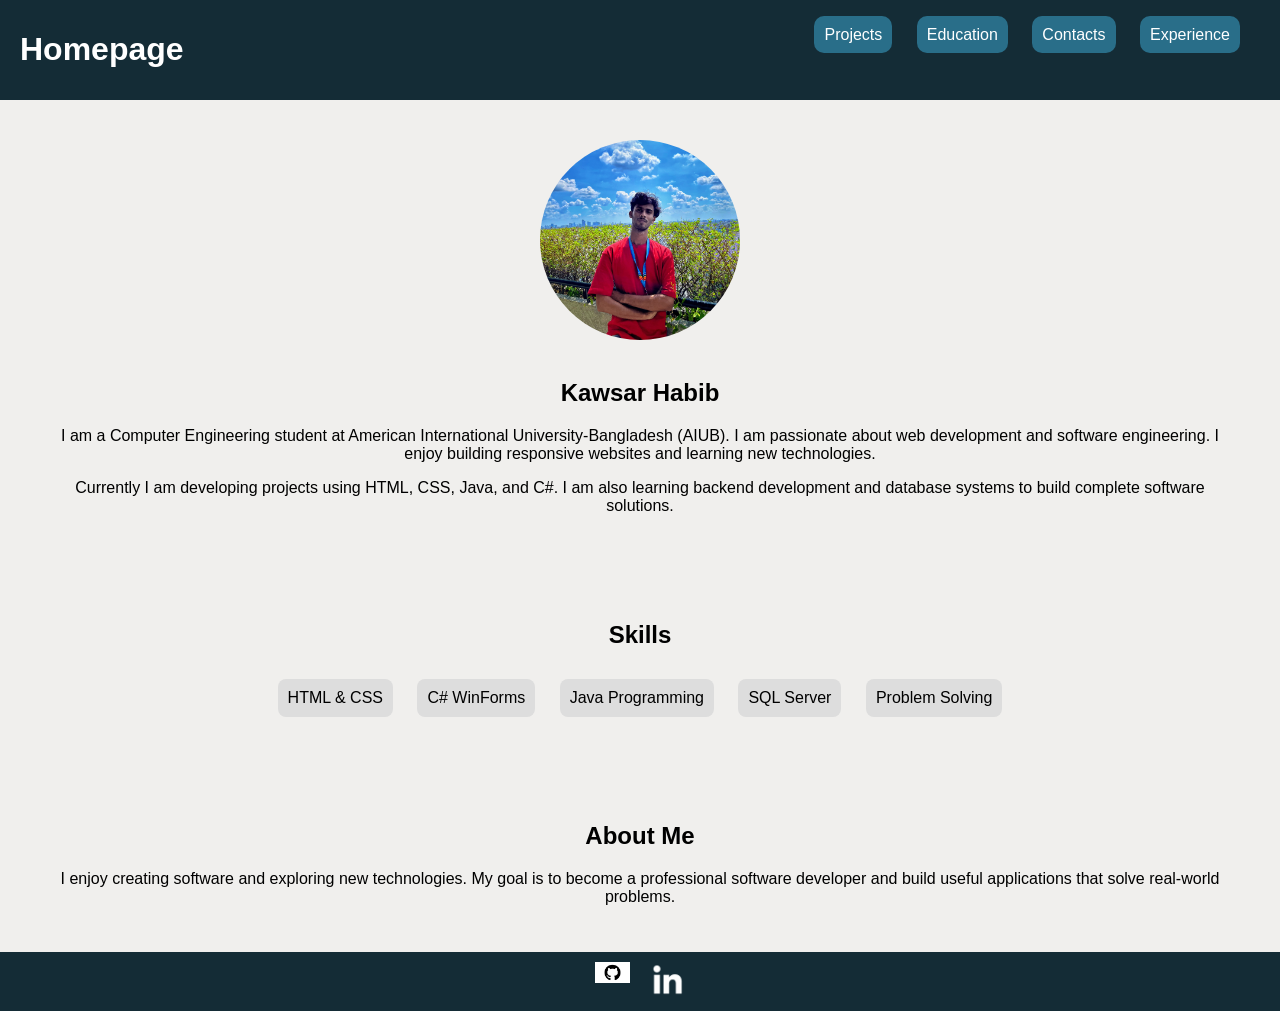
<file: portfolio/index.html>
<!DOCTYPE html>
<html lang="en">
<head>
    <meta charset="UTF-8">
    <meta name="viewport" content="width=device-width, initial-scale=1.0">
    <title>Koushick's Portfolio</title>
    <link rel="stylesheet" href="css/style.css">
</head>

<body>

<header>
    <h1>Homepage</h1>
    <nav>
        <ul>
            <li><a class="link" href="html/project.html">Projects</a></li>
            <li><a class="link" href="html/education.html">Education</a></li>
            <li><a class="link" href="html/contacts.html">Contacts</a></li>
            <li><a class="link" href="html/experience.html">Experience</a></li>
        </ul>
    </nav>
</header>

<main>

<section class="intro">
    <img class="photo" src="/images/koushick.jpg" alt="Koushick Photo">

    <h2>Kawsar Habib</h2>

    <p class="first">
        I am a Computer Engineering student at American International University-Bangladesh (AIUB).
        I am passionate about web development and software engineering. I enjoy building
        responsive websites and learning new technologies.
    </p>

    <p class="second">
        Currently I am developing projects using HTML, CSS, Java, and C#. I am also learning
        backend development and database systems to build complete software solutions.
    </p>
</section>

<section class="skills">
    <h2>Skills</h2>

    <ul>
        <li>HTML & CSS</li>
        <li>C# WinForms</li>
        <li>Java Programming</li>
        <li>SQL Server</li>
        <li>Problem Solving</li>
    </ul>
</section>

<section class="about">
    <h2>About Me</h2>

    <p>
        I enjoy creating software and exploring new technologies. My goal is to become a
        professional software developer and build useful applications that solve real-world problems.
    </p>
</section>

</main>

<footer>
    <div class="foot">
        <a href="https://github.com/kawsarHabib12" target="_blank">
            <img src="/images/github.png" alt="GitHub">
        </a>

        <a href="#" target="_blank">
            <img src="/images/linkedin.png" alt="LinkedIn">
        </a>
    </div>
</footer>

</body>
</html>
</file>
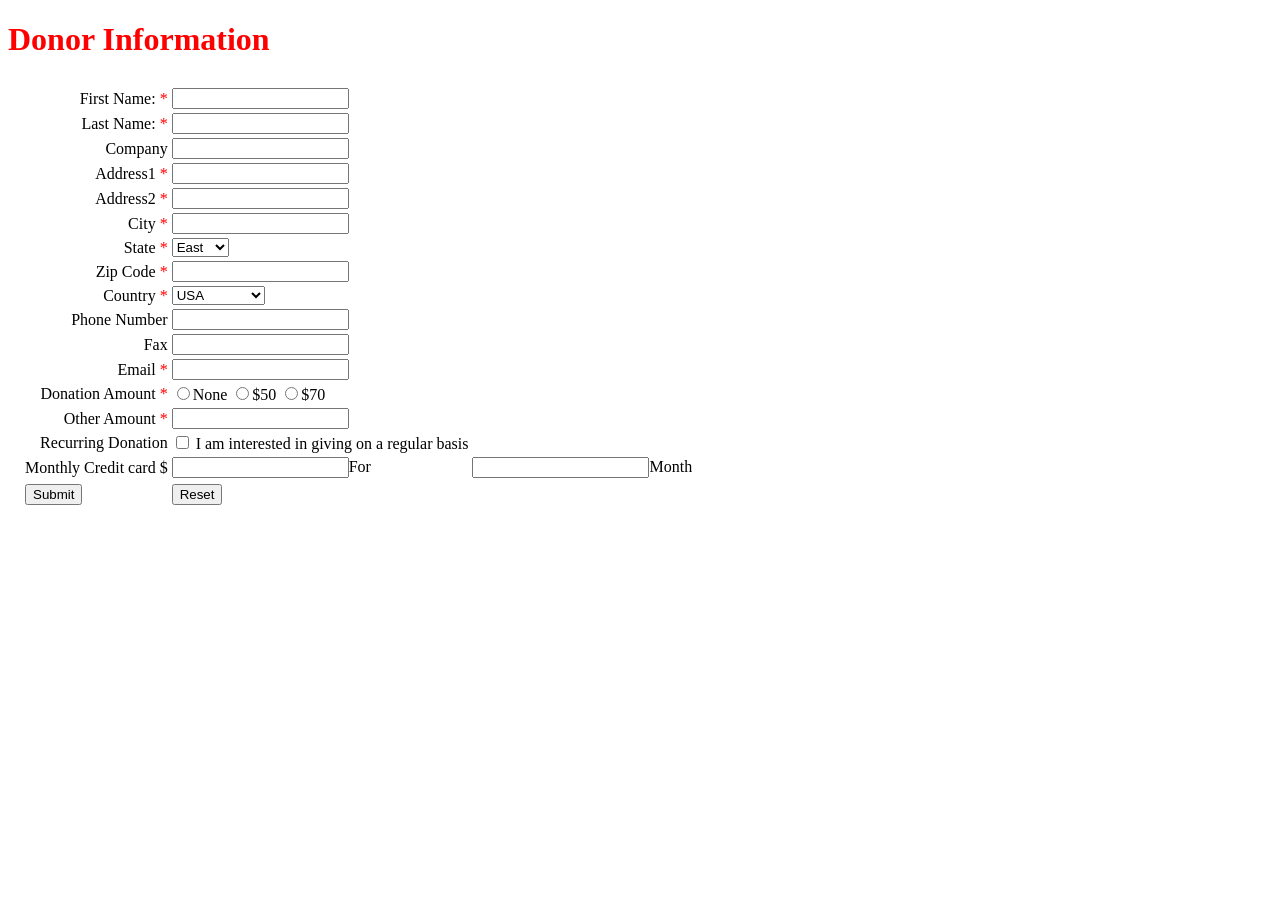
<file: Assesment/from.html>
<!DOCTYPE html>
<html lang="en">
<head>
    <meta charset="UTF-8">
    <meta name="viewport" content="width=device-width, initial-scale=1.0">
    <title>Donor Information </title>
    <link rel="stylesheet" href="form.css">
</head>
<body>
    <header>
    <h1 class="h1">Donor Information</h1>
    </header>
    <form method="post">
            <fieldset>
           
 
                <table>
 
                    <tr>
                        <td class="align"><label for="fname">First Name: <span>*</span></label></td>
                        <td><input type="text" id="fname"  fname="fname" required>
                        </td>
                    </tr>
 
                    <tr>
                        <td class="align"><label for="lname">Last Name: <span>*</span></label></td>
                        <td><input type="text" id="name" lname="lname" required>
                        </td>
                    </tr>
 
                    <tr>
                        <td class="align"><label for="company">Company</label></td>
                        <td><input type="text" id="company" required></td>
                        </tr>
                <tr>
                    <td class="align"><label for="address">Address1 <span>*</span></label></td>
                    <td><input type="text" id="address" required></td>
                </tr>
                <tr>
                    <td class="align"><label for="address">Address2 <span>*</span></label></td>
                    <td><input type="text" id="address"></td>
                </tr>
                <tr>
                    <td class="align"><label for="city"> City <span>*</span></label></td>
                    <td><input type="text" id="city" required></td>

                </tr>
                <tr>
                    <td class="align"><label for="state">State <span>*</span></label></td>
                    <td>
                        <select name="state" id="state">
                            <option value="East">East</option>
                            <option value="West">West</option>
                            <option value="">South</option>
                            <option value="">North</option>

                        </select>
                      
                    </td>
                    <tr>
                    <td class="align"><label for="zip">Zip Code <span>*</span></label></td>
                    <td><input type="text" id="zip" required></td>
                    </tr>
                </tr>
                <tr>
                    <td class="align"><label for="country">Country <span>*</span></label></td>
                    <td>
                        <select name="country" id="country">
                            <option value="usa">USA</option>
                            <option value="canada">Canada</option>
                            <option value="uk">UK</option>
                            <option value="australia">Australia</option>
                            <option value="bangladesh">Bangladesh</option>

                        </select>
                    </td>

                </tr>
                <tr>
                    <td class="align"><label for="phone">Phone Number</label></td>
                    <td><input type="text" id="phone"></td>
                </tr>
                <tr>
                    <td class="align"><label for="fax">Fax</label></td>
                    <td><input type="text" id="fax"></td>
                </tr>
                <tr>
                    <td class="align"><label for="email">Email <span>*</span></label></td>
                    <td><input type="email" id="email" name="email" required></td>
                </tr>
            <tr>
                        <td class="align"><label>Donation Amount <span>*</span></label></td>
                       
                        <td>
                            <input type="radio" name="reason" value="projects" required>None
                            <input type="radio" name="reason" value="thesis">$50
                            <input type="radio" name="reason" value="job">$70
                        </td>
                    </tr>
            
            </tr>

            <tr>
                <td class="align"><label for="other amount">Other Amount <span>*</span></label></td>
                <td><input type="text" id="other amount" ></td>
            </tr>
            <tr>
                <td class="align"><label for="recurring donation">Recurring Donation</label></td>
                <td><input type="checkbox" id="recurring donation"> I am interested in giving on  a regular basis</td>
            </tr>
            <tr>
                <td><label for="card">Monthly Credit card $</label>
 
                </td> 
                <td><input type="text" id="card">For</td>
                <td><input type="text" id="card">Month</td>
            </tr>
            <tr>
                <tr>
                        <td><input type="submit" vlaue="Register"></td>
                        <td><input type="reset"></td>
                    </tr>
            </tr>

            </table>





</body>
</html>
</file>
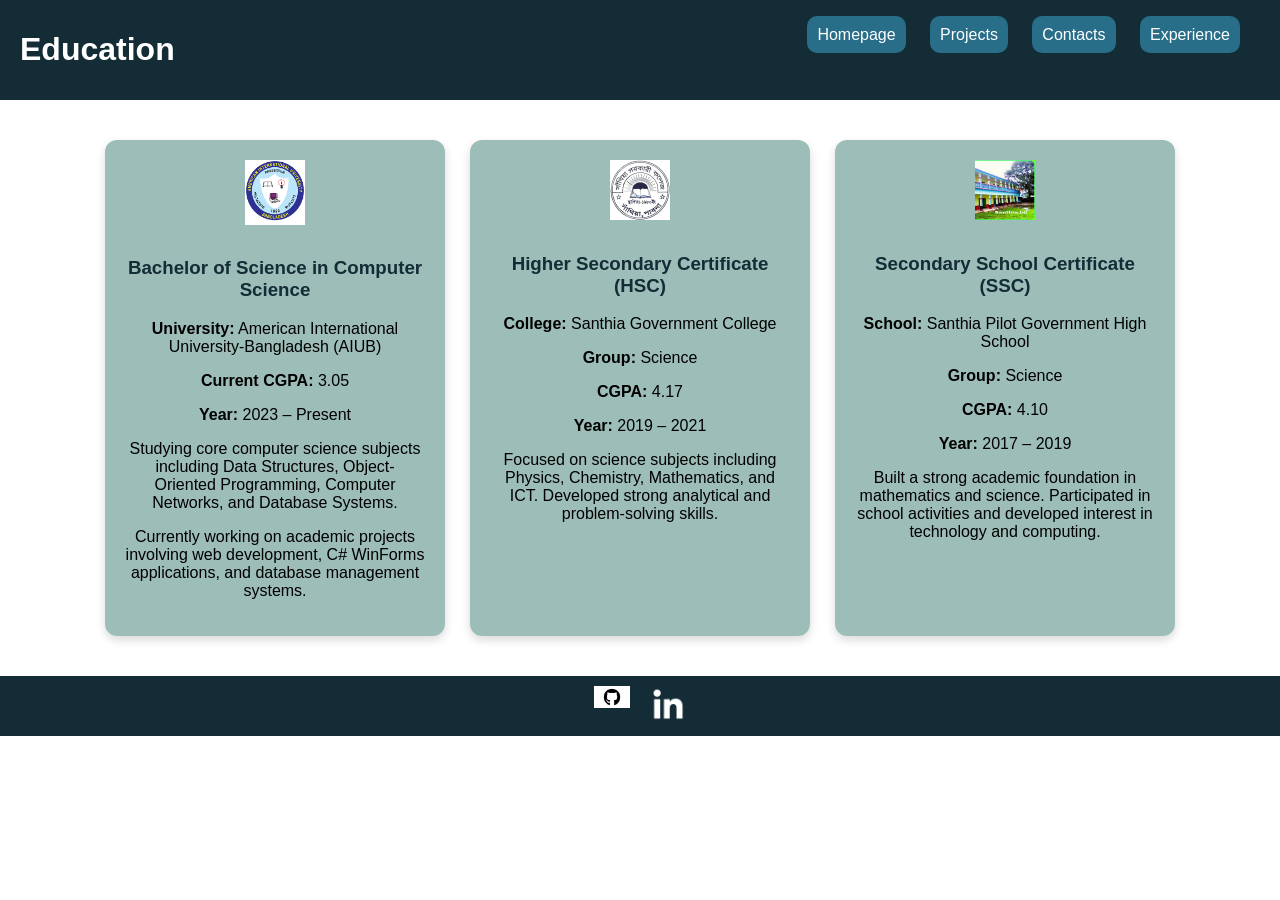
<file: portfolio/html/education.html>
<!DOCTYPE html>
<html lang="en">

<head>
    <meta charset="utf-8">
    <title>Koushick's Portfolio</title>
    <link rel="stylesheet" href="../css/education.css">
</head>

<body>

<header>
    <h1>Education</h1>

    <nav>
        <ul>
            <li><a class="link" href="../index.html">Homepage</a></li>
            <li><a class="link" href="project.html">Projects</a></li>
            <li><a class="link" href="contacts.html">Contacts</a></li>
            <li><a class="link" href="experience.html">Experience</a></li>
        </ul>
    </nav>
</header>

<main class="education-container">

<section class="edu">
    <img  src="/images/aiub.png" alt="University Icon">

    <h3>Bachelor of Science in Computer Science</h3>

    <p><strong>University:</strong> American International University-Bangladesh (AIUB)</p>

    <p><strong>Current CGPA:</strong> 3.05</p>

    <p><strong>Year:</strong> 2023 – Present</p>

    <p>
        Studying core computer science subjects including Data Structures,
        Object-Oriented Programming, Computer Networks, and Database Systems.
    </p>

    <p>
        Currently working on academic projects involving web development,
        C# WinForms applications, and database management systems.
    </p>
</section>


<section class="edu">
    <img  src="/images/collage.jpg" alt="College Icon">

    <h3>Higher Secondary Certificate (HSC)</h3>

    <p><strong>College:</strong> Santhia Government College</p>

    <p><strong>Group:</strong> Science</p>

    <p><strong>CGPA:</strong> 4.17</p>

    <p><strong>Year:</strong> 2019 – 2021</p>

    <p>
        Focused on science subjects including Physics, Chemistry,
        Mathematics, and ICT. Developed strong analytical and
        problem-solving skills.
    </p>
</section>


<section class="edu">
    <img  src="/images/school.jpg" alt="School Icon">

    <h3>Secondary School Certificate (SSC)</h3>

    <p><strong>School:</strong> Santhia Pilot Government High School</p>

    <p><strong>Group:</strong> Science</p>

    <p><strong>CGPA:</strong> 4.10</p>

    <p><strong>Year:</strong> 2017 – 2019</p>

    <p>
        Built a strong academic foundation in mathematics and science.
        Participated in school activities and developed interest in
        technology and computing.
    </p>
</section>

</main>

<footer>
    <div class="foot">
        <a href="https://github.com/kawsarHabib12" target="_blank">
            <img src="/images/github.png" alt="GitHub">
        </a>

        <a href="#" target="_blank">
            <img src="/images/linkedin.png" alt="LinkedIn">
        </a>
    </div>
</footer>

</body>
</html>
</file>
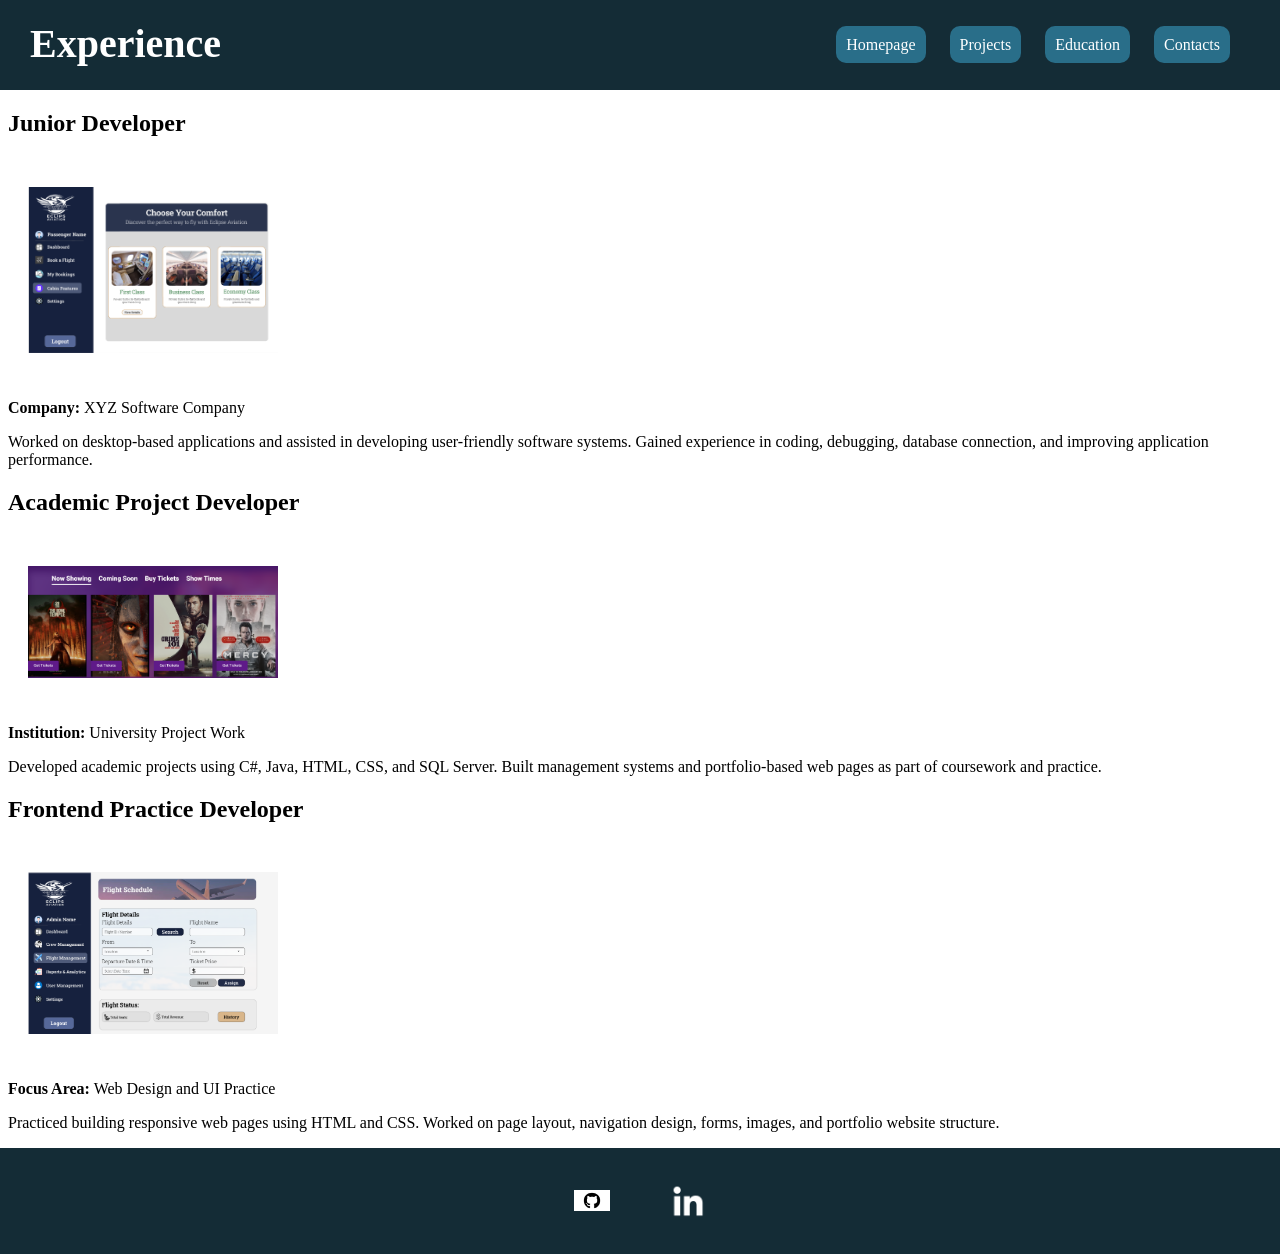
<file: portfolio/html/experience.html>
<!DOCTYPE html>
<html lang="en">
<head>
    <meta charset="UTF-8">
    <meta name="viewport" content="width=device-width, initial-scale=1.0">
    <title>Portfolio | Experience</title>
    <link rel="stylesheet" href="../css/experience.css">
</head>
<body>

    <header>
        <h1>Experience</h1>
        <nav>
            <ul>
                <li><a class="link" href="../index.html">Homepage</a></li>
                <li><a class="link" href="project.html">Projects</a></li>
                <li><a class="link" href="education.html">Education</a></li>
                <li><a class="link" href="contacts.html">Contacts</a></li>
            </ul>
        </nav>
    </header>

    <main>

        <section>
            <h2>Junior Developer</h2>
            <img class="photo" src="/images/j-project.png" alt="Junior Developer Work" width="250">
            <p><strong>Company:</strong> XYZ Software Company</p>
            <p>
                Worked on desktop-based applications and assisted in developing user-friendly software systems.
                Gained experience in coding, debugging, database connection, and improving application performance.
            </p>
        </section>

        <section>
            <h2>Academic Project Developer</h2>
            <img class="photo" src="/images/opp1.png" alt="Academic Project Development" width="250">
            <p><strong>Institution:</strong> University Project Work</p>
            <p>
                Developed academic projects using C#, Java, HTML, CSS, and SQL Server.
                Built management systems and portfolio-based web pages as part of coursework and practice.
            </p>
        </section>

        <section>
            <h2>Frontend Practice Developer</h2>
            <img class="photo" src="/images/oop2.png" alt="Frontend Development Practice" width="250">
            <p><strong>Focus Area:</strong> Web Design and UI Practice</p>
            <p>
                Practiced building responsive web pages using HTML and CSS.
                Worked on page layout, navigation design, forms, images, and portfolio website structure.
            </p>
        </section>

    </main>

    <footer>
        <div class="foot">
            <a href="https://github.com/kawsarHabib12" target="GitHub|">
                <img src="/images/github.png" alt="GitHub">
            </a>
            <a href="https://www.linkedin.com/in/kawsar-habib-655bb526b/" target="linkedin" class="git">
                <img src="/images/linkedin.png" alt="LinkedIn">
            </a>
        </div>
    </footer>

</body>
</html>
</file>
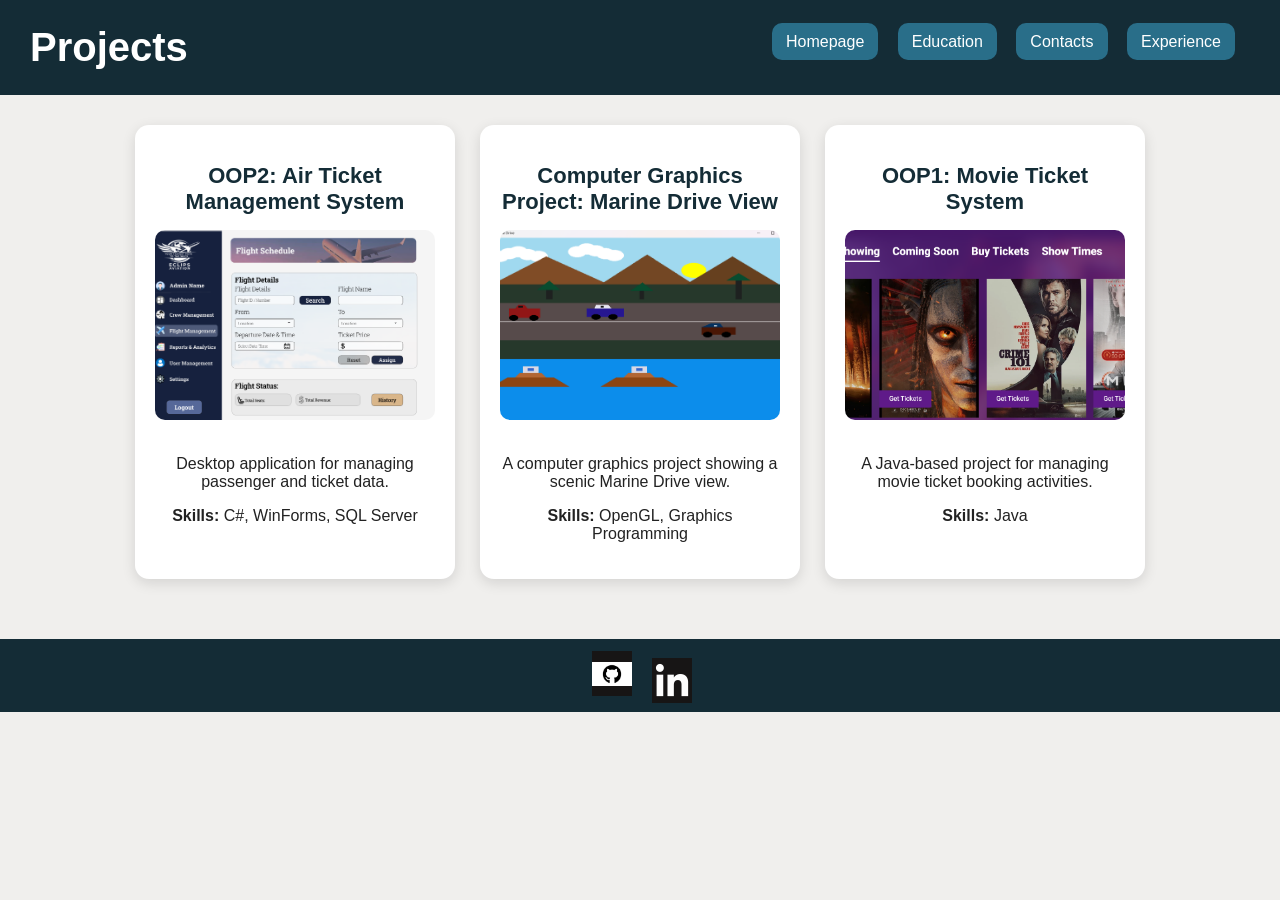
<file: portfolio/html/project.html>
<!DOCTYPE html>
<html lang="en">

<head>
    <meta charset="utf-8">
    <meta name="viewport" content="width=device-width, initial-scale=1.0">
    <title>Koushick's Portfolio | Projects</title>
    <link rel="stylesheet" href="../css/project.css">
</head>

<body>

    <header>
        <h1>Projects</h1>
        <nav>
            <ul>
                <li><a class="link" href="../index.html">Homepage</a></li>
                <li><a class="link" href="education.html">Education</a></li>
                <li><a class="link" href="contacts.html">Contacts</a></li>
                <li><a class="link" href="experience.html">Experience</a></li>
            </ul>
        </nav>
    </header>

    <main class="projects-container">

        <section class="project">
            <h2>OOP2: Air Ticket Management System</h2>
            <img id="img" src="/images/oop2.png" alt="Air Ticket Management System Screenshot">
            <p>Desktop application for managing passenger and ticket data.</p>
            <p><strong>Skills:</strong> C#, WinForms, SQL Server</p>
        </section>

        <section class="project">
            <h2>Computer Graphics Project: Marine Drive View</h2>
            <img id="img" src="/images/graphic.png" alt="Marine Drive Graphics Project Screenshot">
            <p>A computer graphics project showing a scenic Marine Drive view.</p>
            <p><strong>Skills:</strong> OpenGL, Graphics Programming</p>
        </section>

        <section class="project">
            <h2>OOP1: Movie Ticket System</h2>
            <img id="img" src="/images/opp1.png" alt="Movie Ticket Project Screenshot">
            <p>A Java-based project for managing movie ticket booking activities.</p>
            <p><strong>Skills:</strong> Java</p>
        </section>

    </main>

    <footer>
        <div class="foot">
            <a href="https://github.com/kawsarHabib12" target="GitHub">
                <img src="/images/github.png" alt="GitHub">
            </a>

            <a href="https://www.linkedin.com/in/kawsar-habib-655bb526b/" target="linkedin" class="git">
                <img  src="/images/linkedin.png" alt="LinkedIn">
            </a>
        </div>
    </footer>

</body>
</html>
</file>
<file: portfolio/css/style.css>
body{
    background-color: rgb(240,239,237);
    margin:0;
    font-family: Arial, sans-serif;
}



header{
    background-color: rgb(20,44,54);
    padding:10px 20px;
    overflow:auto;
}

h1{
    color:white;
    float:left;
}

nav{
    float:right;
}

li{
    display:inline-block;
    margin-right:20px;
}

.link{
    color:white;
    text-decoration:none;
    background-color: rgb(41,110,137);
    padding:10px;
    border-radius:10px;
}
.link:hover{
    background-color: rgb(30,80,100);
    transition: 0.3s;
}



.intro{
    text-align:center;
    padding:40px;
}

.intro img{
    width:200px;
    height:200px;
    border-radius:50%;
    margin-bottom:15px;
   
}
.photo:hover{
    transform: scale(1.05);
    transition: 0.3s;
}



.skills{
    text-align:center;
    padding:30px;
}

.skills ul{
    list-style:none;
    padding:0;
}

.skills li{
    background:#ddd;
    padding:10px;
    margin:10px;
    display:inline-block;
    border-radius:8px;
}



.about{
    text-align:center;
    padding:30px;
}



footer{
    background-color: rgb(20,44,54);
    padding:10px;
}

.foot{
    display:flex;
    justify-content:center;
    gap:20px;
}

.foot img{
    width:35px;
}
</file>
<file: Assesment/form.css>
fieldset {
    border: none;
}
 
.h1 {
    color: red;
}

.td {
    color: blue;
}

 

 

 
.align {
    text-align: right;
}
 

span {
    color: red;
}
 
radio {
    color: blue;
}
</file>
<file: portfolio/css/education.css>
body{
    background-color: white;
    margin:0;
    font-family: Arial, sans-serif;
}



header{
    background-color: rgb(20,44,54);
    padding:10px 20px;
    overflow:auto;
}

h1{
    color:white;
    float:left;
}

nav{
    float:right;
}

li{
    display:inline-block;
    margin-right:20px;
}

.link{
    color:white;
    text-decoration:none;
    background-color: rgb(41,110,137);
    padding:10px;
    border-radius:10px;
}
.link:hover {
    background-color: rgb(30,80,100);   
    transition: 0.3s;   
}

.education-container{
    display:flex;
    justify-content:center;
    gap:25px;
    flex-wrap:wrap;
    padding:40px;
}

.edu{
    background:rgba(155, 188, 183, 0.973);
    width:300px;
    padding:20px;
    border-radius:12px;
    text-align:center;
    box-shadow:0 4px 10px rgba(0,0,0,0.15);
}


.edu img{
    width:60px;
    margin-bottom:10px;
}

.edu h3{
    color:rgb(20,44,54);
}

.edu:hover{
    transform:scale(1.05);
    transition:0.3s;
}



footer{
    background-color: rgb(20,44,54);
    padding:10px;
}

.foot{
    display:flex;
    justify-content:center;
    gap:20px;
}

.foot img{
    width:36px;
}
</file>
<file: portfolio/css/experience.css>
Selector {
    Property: value;
}
 
body {
    background-color: white;
    margin: 0px
}
img {
    display: flex;
    justify-content: center;
    gap: 25px;
    flex-wrap: wrap;
    padding: 30px 20px;
}
.photo:hover {
    transform: scale(1.05);
    transition: 0.3s;   
}
.link:hover{
    background-color: rgb(30, 80, 100);
    transition: 0.3s;
}
 
header {
    overflow: auto;
    margin: 0px;
    border: 0px;
    padding: 10px 20px;
    background-color: rgb(20, 44, 54);
}
 
h1 {
    color: rgb(255, 255, 255);
    font-size: 40px;
    margin: 10px;
    float: left;
}
 
nav {
    border: 50px;
    margin: 10px;
    float: right;
}
 
li {
    display: inline-block;
    margin-right: 20px;
    cursor: pointer;
}
 
.link {
    color:white;
    text-decoration:none;
    background-color: rgb(41,110,137);
    padding:10px;
    border-radius:10px;
}


 
main {
    margin: 8px;
}
 
footer {
    background-color: rgb(20, 44, 54);
    padding: 5px 0;
    width: 100%;
}
 
.foot {
    display: flex;
    justify-content: center;
    align-items: center;
    gap: 20px;
}
 
.foot img {
    width: 36px;
    height: 36px;
    object-fit: contain;
}
</file>
<file: portfolio/css/project.css>
* {
    box-sizing: border-box;
}

body {
    background-color: rgb(240, 239, 237);
    margin: 0;
    font-family: Arial, sans-serif;
    color: #222;
}

header {
    overflow: auto;
    margin: 0;
    padding: 15px 20px;
    background-color: rgb(20, 44, 54);
}

h1 {
    color: white;
    font-size: 40px;
    margin: 10px;
    float: left;
}

nav {
    margin: 18px 10px 10px 10px;
    float: right;
}

ul {
    margin: 0;
    padding: 0;
}

li {
    display: inline-block;
    margin-right: 15px;
    list-style: none;
}

.link {
    color: white;
    text-decoration: none;
    background-color: rgb(41, 110, 137);
    border-radius: 10px;
    padding: 10px 14px;
    transition: 0.3s;
}

.link:hover {
    background-color: rgb(30, 80, 100);
    transition: 0.3s;
}

.projects-container {
    display: flex;
    justify-content: center;
    gap: 25px;
    flex-wrap: wrap;
    padding: 30px 20px;
}

.project {
    background-color: white;
    width: 320px;
    border-radius: 14px;
    padding: 20px;
    box-shadow: 0 4px 14px rgba(0, 0, 0, 0.12);
    text-align: center;
}


.project h2 {
    font-size: 22px;
    margin-bottom: 15px;
    color: rgb(20, 44, 54);
}

.project img {
    width: 100%;
    max-width: 280px;
    height: 190px;
    object-fit: cover;
    border-radius: 10px;
    margin-bottom: 15px;
}
.project:hover {
    transform: scale(1.05);
    transition: 0.3s;

}

.project-card p {
    font-size: 15px;
    line-height: 1.6;
    margin: 8px 0;
}

footer {
    background-color: rgb(20, 44, 54);
    padding: 12px 0;
    width: 100%;
    margin-top: 30px;
}

 .foot {
    display: flex;
    justify-content: center;
    align-items: center;
    gap: 20px;
}

.foot img {
    width: 40px;
    height: 45px;
    object-fit: contain;
    background-color: rgb(23, 21, 21);
}

.git {
    background-color: rgb(228, 235, 237);
   width: 36px;
    height: 36px;
}
</file>
